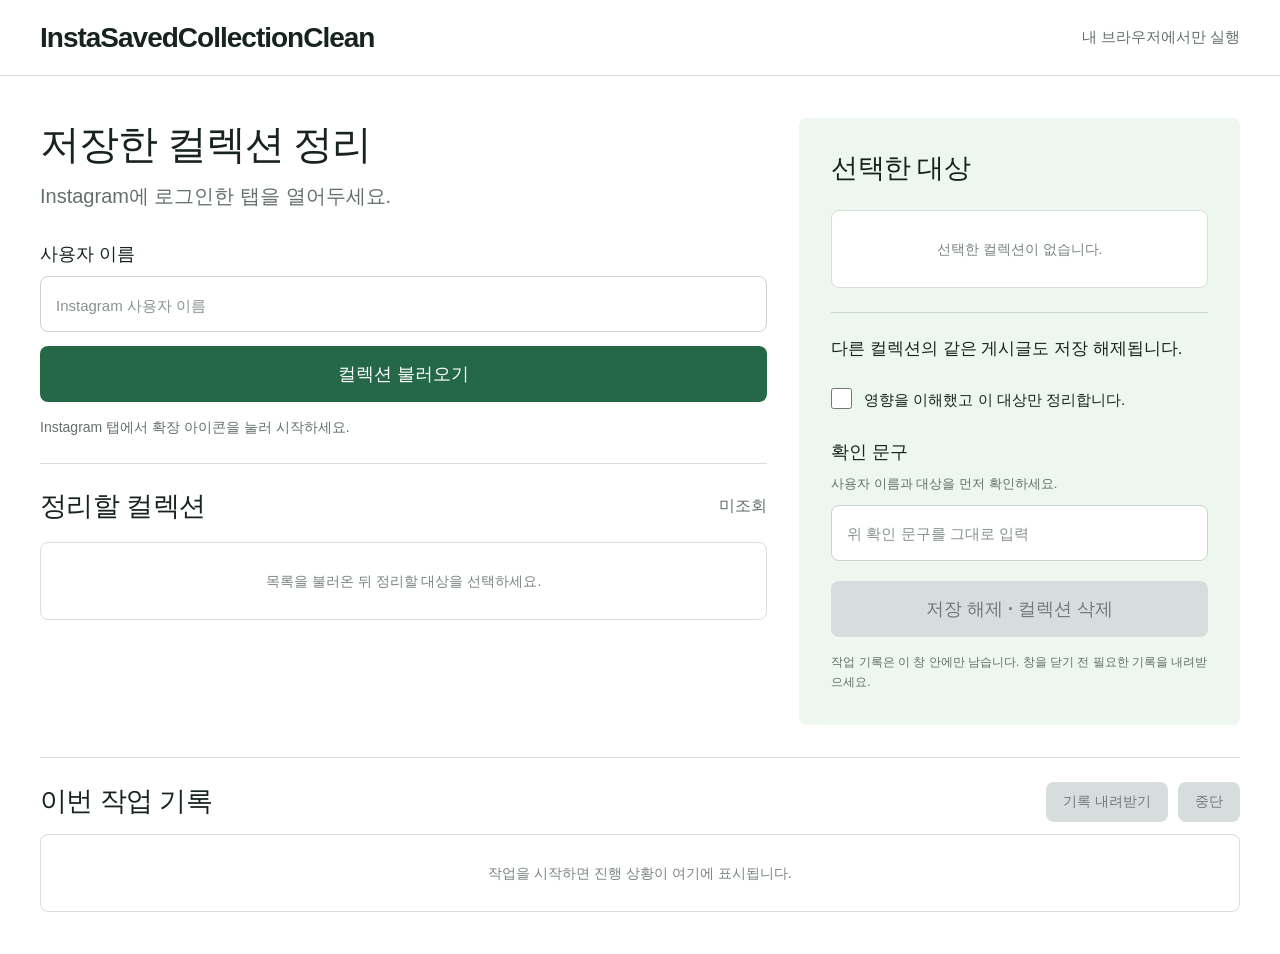
<file: insta-saved-collection-clean-extension/app.html>
<!doctype html>
<html lang="ko">
<head>
  <meta charset="utf-8"><meta name="viewport" content="width=device-width, initial-scale=1">
  <title>InstaSavedCollectionClean · 컬렉션 정리</title>
  <link rel="icon" href="icons/48.png"><link rel="stylesheet" href="app.css">
  <script type="module" src="app.js"></script>
</head>
<body>
  <header class="app-header"><span class="brand">InstaSavedCollectionClean</span><span>내 브라우저에서만 실행</span></header>
  <main>
    <div class="workspace">
      <section class="collection-pane" aria-labelledby="title">
        <h1 id="title">저장한 컬렉션 정리</h1><p class="intro">Instagram에 로그인한 탭을 열어두세요.</p>
        <form id="load-form">
          <label for="account">사용자 이름</label>
          <input id="account" name="account" autocomplete="off" spellcheck="false" maxlength="30" pattern="[A-Za-z0-9._]{1,30}" placeholder="Instagram 사용자 이름" required>
          <button id="load" class="primary" type="submit">컬렉션 불러오기</button>
        </form>
        <p id="status" class="status" role="status" aria-live="polite">Instagram 탭에서 확장 아이콘을 눌러 시작하세요.</p>
        <div class="list-title"><h2>정리할 컬렉션</h2><span id="count">미조회</span></div>
        <div id="collections" class="collection-list"><p class="empty">목록을 불러온 뒤 정리할 대상을 선택하세요.</p></div>
      </section>
      <aside class="confirmation" aria-labelledby="selected-title">
        <h2 id="selected-title">선택한 대상</h2><ul id="selected"><li class="empty">선택한 컬렉션이 없습니다.</li></ul>
        <p class="impact">다른 컬렉션의 같은 게시글도 저장 해제됩니다.</p>
        <label class="ack"><input id="ack" type="checkbox"><span>영향을 이해했고 이 대상만 정리합니다.</span></label>
        <label for="phrase">확인 문구</label><p id="expected-phrase" class="phrase-help">사용자 이름과 대상을 먼저 확인하세요.</p>
        <input id="phrase" autocomplete="off" spellcheck="false" placeholder="위 확인 문구를 그대로 입력">
        <button id="start" class="danger" type="button" disabled>저장 해제 · 컬렉션 삭제</button>
        <p class="local-note">작업 기록은 이 창 안에만 남습니다. 창을 닫기 전 필요한 기록을 내려받으세요.</p>
      </aside>
    </div>
    <section class="journal" aria-labelledby="journal-title">
      <div class="journal-title"><h2 id="journal-title">이번 작업 기록</h2><div class="actions"><button id="export" class="secondary" type="button" disabled>기록 내려받기</button><button id="stop" class="secondary" type="button" disabled>중단</button></div></div>
      <p id="progress" class="progress" aria-live="polite"></p>
      <ol id="events" class="event-list" aria-live="polite"><li class="empty">작업을 시작하면 진행 상황이 여기에 표시됩니다.</li></ol>
    </section>
  </main>
</body>
</html>
</file>
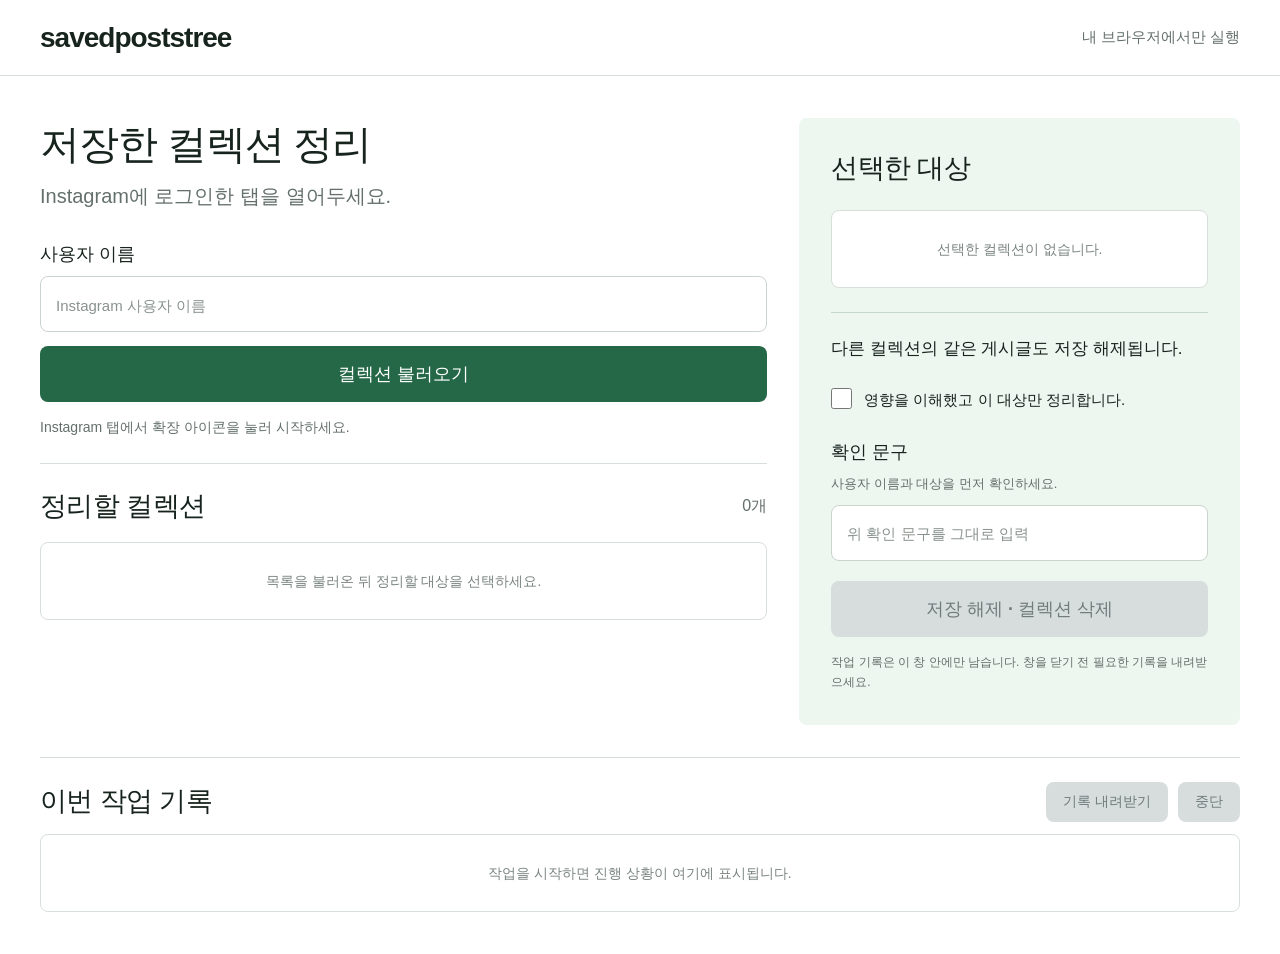
<file: savedpoststree-extension/app.html>
<!doctype html>
<html lang="ko">
<head>
  <meta charset="utf-8"><meta name="viewport" content="width=device-width, initial-scale=1">
  <title>savedpoststree · 컬렉션 정리</title>
  <link rel="icon" href="icons/48.png"><link rel="stylesheet" href="app.css">
  <script type="module" src="app.js"></script>
</head>
<body>
  <header class="app-header"><span class="brand">savedpoststree</span><span>내 브라우저에서만 실행</span></header>
  <main>
    <div class="workspace">
      <section class="collection-pane" aria-labelledby="title">
        <h1 id="title">저장한 컬렉션 정리</h1><p class="intro">Instagram에 로그인한 탭을 열어두세요.</p>
        <form id="load-form">
          <label for="account">사용자 이름</label>
          <input id="account" name="account" autocomplete="off" spellcheck="false" maxlength="30" pattern="[A-Za-z0-9._]{1,30}" placeholder="Instagram 사용자 이름" required>
          <button id="load" class="primary" type="submit">컬렉션 불러오기</button>
        </form>
        <p id="status" class="status" role="status" aria-live="polite">Instagram 탭에서 확장 아이콘을 눌러 시작하세요.</p>
        <div class="list-title"><h2>정리할 컬렉션</h2><span id="count">0개</span></div>
        <div id="collections" class="collection-list"><p class="empty">목록을 불러온 뒤 정리할 대상을 선택하세요.</p></div>
      </section>
      <aside class="confirmation" aria-labelledby="selected-title">
        <h2 id="selected-title">선택한 대상</h2><ul id="selected"><li class="empty">선택한 컬렉션이 없습니다.</li></ul>
        <p class="impact">다른 컬렉션의 같은 게시글도 저장 해제됩니다.</p>
        <label class="ack"><input id="ack" type="checkbox"><span>영향을 이해했고 이 대상만 정리합니다.</span></label>
        <label for="phrase">확인 문구</label><p id="expected-phrase" class="phrase-help">사용자 이름과 대상을 먼저 확인하세요.</p>
        <input id="phrase" autocomplete="off" spellcheck="false" placeholder="위 확인 문구를 그대로 입력">
        <button id="start" class="danger" type="button" disabled>저장 해제 · 컬렉션 삭제</button>
        <p class="local-note">작업 기록은 이 창 안에만 남습니다. 창을 닫기 전 필요한 기록을 내려받으세요.</p>
      </aside>
    </div>
    <section class="journal" aria-labelledby="journal-title">
      <div class="journal-title"><h2 id="journal-title">이번 작업 기록</h2><div class="actions"><button id="export" class="secondary" type="button" disabled>기록 내려받기</button><button id="stop" class="secondary" type="button" disabled>중단</button></div></div>
      <p id="progress" class="progress" aria-live="polite"></p>
      <ol id="events" class="event-list" aria-live="polite"><li class="empty">작업을 시작하면 진행 상황이 여기에 표시됩니다.</li></ol>
    </section>
  </main>
</body>
</html>
</file>
<file: insta-saved-collection-clean-extension/app.css>
:root{color-scheme:light;--ink:#17231d;--green:#246847;--mint:#edf6ef;--line:#d8dfdb;--muted:#64706b;--radius:8px;font-family:Arial,"Noto Sans CJK KR","Noto Sans KR","Malgun Gothic",sans-serif;color:var(--ink);background:#fff;font-synthesis:none}
*{box-sizing:border-box}body{margin:0}button,input{font:inherit}button{cursor:pointer;border:1px solid transparent;border-radius:var(--radius);font-weight:700;min-height:48px;padding:12px 20px;transition:background .15s}button:disabled{cursor:not-allowed;background:#d7dddd;color:#707b7a;border-color:transparent}button:focus-visible,a:focus-visible,input:focus-visible{outline:3px solid #66a281;outline-offset:3px}a{color:inherit}h1,h2,p{margin:0}.app-header{height:76px;border-bottom:1px solid var(--line);display:flex;align-items:center;justify-content:space-between;padding:0 40px}.brand{font-size:28px;font-weight:800;letter-spacing:-1px;text-decoration:none}.app-header>span:not(.brand){font-size:15px;color:var(--muted)}main{max-width:1600px;margin:0 auto;padding:42px 40px}.workspace{display:grid;grid-template-columns:minmax(0,1.65fr) minmax(330px,1fr);gap:32px}h1{font-size:34px;letter-spacing:-1.1px;line-height:1.3}.intro{font-size:18px;color:var(--muted);margin:10px 0 30px;line-height:1.6}label{display:block;font-size:16px;font-weight:700;margin-bottom:10px}input:not([type=checkbox]){width:100%;height:50px;border:1px solid #cbd3ce;border-radius:var(--radius);padding:12px 15px;color:var(--ink);background:#fff;font-size:17px}input::placeholder{color:#89938e;font-size:15px}input[type=checkbox]{width:21px;height:21px;accent-color:var(--green);flex:none;margin:0}.primary{background:var(--green);color:#fff;width:100%;margin-top:14px}.primary:hover:not(:disabled){background:#1c5238}.status{font-size:14px;color:var(--muted);margin:14px 0 24px;line-height:1.6;min-height:23px}.status.error{color:#9e3434}.list-title{border-top:1px solid var(--line);display:flex;justify-content:space-between;align-items:center;padding:24px 0 16px}h2{font-size:23px;letter-spacing:-.6px;line-height:1.4}.list-title>span{color:var(--muted);font-size:16px}.collection-list{border:1px solid var(--line);border-radius:var(--radius);overflow:hidden;max-height:440px;overflow-y:auto}.collection-row{display:flex;align-items:center;gap:17px;min-height:64px;padding:16px 20px;margin:0;border-bottom:1px solid var(--line);cursor:pointer}.collection-row:last-child{border-bottom:0}.collection-row:has(input:checked){background:#f7fbf8}.collection-row span{font-size:18px;font-weight:600;overflow-wrap:anywhere}.collection-row small{display:block;color:var(--muted);font-size:12px;font-weight:400;margin-top:4px}.empty{color:#7a8580;text-align:center;padding:27px 18px;font-size:14px;line-height:1.6;font-weight:400}.confirmation{background:var(--mint);border-radius:var(--radius);padding:28px;align-self:start}.confirmation h2{margin-bottom:22px}#selected{list-style:none;padding:0;margin:0 0 24px;background:#fff;border:1px solid var(--line);border-radius:var(--radius);max-height:200px;overflow:auto}#selected li:not(.empty){font-size:17px;font-weight:600;padding:17px 19px;border-bottom:1px solid var(--line);overflow-wrap:anywhere}#selected li:last-child{border-bottom:0}.impact{border-top:1px solid #c6d8cd;padding-top:22px;line-height:1.7;font-size:15px}.ack{display:flex;gap:12px;align-items:flex-start;margin:24px 0 28px;font-weight:400;font-size:14px;line-height:1.6}.phrase-help{font-size:13px;color:var(--muted);line-height:1.6;margin-bottom:10px;overflow-wrap:anywhere}.danger{background:#943f3b;color:#fff;width:100%;margin-top:20px;font-size:16px}.danger:hover:not(:disabled){background:#7d322f}.local-note{color:var(--muted);font-size:12px;line-height:1.7;margin-top:15px}.journal{margin-top:32px;border-top:1px solid var(--line);padding-top:24px}.journal-title{display:flex;align-items:center;justify-content:space-between;gap:16px}.actions{display:flex;gap:10px}.secondary{background:#fff;border-color:#aab7af;color:var(--ink);min-height:40px;padding:9px 16px;font-size:14px}.secondary:hover:not(:disabled){background:var(--mint)}.progress{font-size:14px;color:var(--muted);margin:12px 0}.event-list{border:1px solid var(--line);border-radius:var(--radius);list-style:none;padding:0;margin:0;max-height:280px;overflow:auto}.event-list li:not(.empty){display:flex;gap:20px;padding:11px 15px;border-bottom:1px solid #edf0ee;font-size:13px;line-height:1.6;overflow-wrap:anywhere}.event-list time{font-variant-numeric:tabular-nums;color:var(--muted);flex:none}.event-list li[data-event=failed],.event-list li[data-event=unknown]{color:#9e3434}.event-list li[data-event=deleted_verified]{color:var(--green);font-weight:700}
@media(max-width:780px){.app-header{padding:0 20px;height:66px}.brand{font-size:24px}.app-header>span{font-size:12px}main{padding:28px 20px}.workspace{grid-template-columns:1fr;gap:26px}h1{font-size:29px}.confirmation{padding:23px}.journal-title{align-items:flex-start;flex-wrap:wrap}.event-list li:not(.empty){gap:12px}.actions{flex-wrap:wrap}}
@media(prefers-reduced-motion:reduce){*{transition:none!important;scroll-behavior:auto!important}}

@media(min-width:781px){h1{font-size:40px}.intro{font-size:20px}h2{font-size:27px}label{font-size:18px}input:not([type=checkbox]){height:56px;font-size:20px}.primary{font-size:18px;min-height:56px}.collection-row{min-height:72px}.collection-row span{font-size:21px}.confirmation{padding:32px}#selected li:not(.empty){font-size:20px;padding:20px}.impact{font-size:17px}.ack{font-size:15px}.danger{min-height:56px;font-size:18px}}

@media(max-width:780px){.app-header{height:auto;min-height:76px;flex-direction:column;align-items:flex-start;gap:8px;padding:16px 20px}.brand{font-size:22px;overflow-wrap:anywhere}}
</file>
<file: savedpoststree-extension/app.css>
:root{color-scheme:light;--ink:#17231d;--green:#246847;--mint:#edf6ef;--line:#d8dfdb;--muted:#64706b;--radius:8px;font-family:Arial,"Noto Sans CJK KR","Noto Sans KR","Malgun Gothic",sans-serif;color:var(--ink);background:#fff;font-synthesis:none}
*{box-sizing:border-box}body{margin:0}button,input{font:inherit}button{cursor:pointer;border:1px solid transparent;border-radius:var(--radius);font-weight:700;min-height:48px;padding:12px 20px;transition:background .15s}button:disabled{cursor:not-allowed;background:#d7dddd;color:#707b7a;border-color:transparent}button:focus-visible,a:focus-visible,input:focus-visible{outline:3px solid #66a281;outline-offset:3px}a{color:inherit}h1,h2,p{margin:0}.app-header{height:76px;border-bottom:1px solid var(--line);display:flex;align-items:center;justify-content:space-between;padding:0 40px}.brand{font-size:28px;font-weight:800;letter-spacing:-1px;text-decoration:none}.app-header>span:not(.brand){font-size:15px;color:var(--muted)}main{max-width:1600px;margin:0 auto;padding:42px 40px}.workspace{display:grid;grid-template-columns:minmax(0,1.65fr) minmax(330px,1fr);gap:32px}h1{font-size:34px;letter-spacing:-1.1px;line-height:1.3}.intro{font-size:18px;color:var(--muted);margin:10px 0 30px;line-height:1.6}label{display:block;font-size:16px;font-weight:700;margin-bottom:10px}input:not([type=checkbox]){width:100%;height:50px;border:1px solid #cbd3ce;border-radius:var(--radius);padding:12px 15px;color:var(--ink);background:#fff;font-size:17px}input::placeholder{color:#89938e;font-size:15px}input[type=checkbox]{width:21px;height:21px;accent-color:var(--green);flex:none;margin:0}.primary{background:var(--green);color:#fff;width:100%;margin-top:14px}.primary:hover:not(:disabled){background:#1c5238}.status{font-size:14px;color:var(--muted);margin:14px 0 24px;line-height:1.6;min-height:23px}.status.error{color:#9e3434}.list-title{border-top:1px solid var(--line);display:flex;justify-content:space-between;align-items:center;padding:24px 0 16px}h2{font-size:23px;letter-spacing:-.6px;line-height:1.4}.list-title>span{color:var(--muted);font-size:16px}.collection-list{border:1px solid var(--line);border-radius:var(--radius);overflow:hidden;max-height:440px;overflow-y:auto}.collection-row{display:flex;align-items:center;gap:17px;min-height:64px;padding:16px 20px;margin:0;border-bottom:1px solid var(--line);cursor:pointer}.collection-row:last-child{border-bottom:0}.collection-row:has(input:checked){background:#f7fbf8}.collection-row span{font-size:18px;font-weight:600;overflow-wrap:anywhere}.collection-row small{display:block;color:var(--muted);font-size:12px;font-weight:400;margin-top:4px}.empty{color:#7a8580;text-align:center;padding:27px 18px;font-size:14px;line-height:1.6;font-weight:400}.confirmation{background:var(--mint);border-radius:var(--radius);padding:28px;align-self:start}.confirmation h2{margin-bottom:22px}#selected{list-style:none;padding:0;margin:0 0 24px;background:#fff;border:1px solid var(--line);border-radius:var(--radius);max-height:200px;overflow:auto}#selected li:not(.empty){font-size:17px;font-weight:600;padding:17px 19px;border-bottom:1px solid var(--line);overflow-wrap:anywhere}#selected li:last-child{border-bottom:0}.impact{border-top:1px solid #c6d8cd;padding-top:22px;line-height:1.7;font-size:15px}.ack{display:flex;gap:12px;align-items:flex-start;margin:24px 0 28px;font-weight:400;font-size:14px;line-height:1.6}.phrase-help{font-size:13px;color:var(--muted);line-height:1.6;margin-bottom:10px;overflow-wrap:anywhere}.danger{background:#943f3b;color:#fff;width:100%;margin-top:20px;font-size:16px}.danger:hover:not(:disabled){background:#7d322f}.local-note{color:var(--muted);font-size:12px;line-height:1.7;margin-top:15px}.journal{margin-top:32px;border-top:1px solid var(--line);padding-top:24px}.journal-title{display:flex;align-items:center;justify-content:space-between;gap:16px}.actions{display:flex;gap:10px}.secondary{background:#fff;border-color:#aab7af;color:var(--ink);min-height:40px;padding:9px 16px;font-size:14px}.secondary:hover:not(:disabled){background:var(--mint)}.progress{font-size:14px;color:var(--muted);margin:12px 0}.event-list{border:1px solid var(--line);border-radius:var(--radius);list-style:none;padding:0;margin:0;max-height:280px;overflow:auto}.event-list li:not(.empty){display:flex;gap:20px;padding:11px 15px;border-bottom:1px solid #edf0ee;font-size:13px;line-height:1.6;overflow-wrap:anywhere}.event-list time{font-variant-numeric:tabular-nums;color:var(--muted);flex:none}.event-list li[data-event=failed],.event-list li[data-event=unknown]{color:#9e3434}.event-list li[data-event=deleted_verified]{color:var(--green);font-weight:700}
@media(max-width:780px){.app-header{padding:0 20px;height:66px}.brand{font-size:24px}.app-header>span{font-size:12px}main{padding:28px 20px}.workspace{grid-template-columns:1fr;gap:26px}h1{font-size:29px}.confirmation{padding:23px}.journal-title{align-items:flex-start;flex-wrap:wrap}.event-list li:not(.empty){gap:12px}.actions{flex-wrap:wrap}}
@media(prefers-reduced-motion:reduce){*{transition:none!important;scroll-behavior:auto!important}}

@media(min-width:781px){h1{font-size:40px}.intro{font-size:20px}h2{font-size:27px}label{font-size:18px}input:not([type=checkbox]){height:56px;font-size:20px}.primary{font-size:18px;min-height:56px}.collection-row{min-height:72px}.collection-row span{font-size:21px}.confirmation{padding:32px}#selected li:not(.empty){font-size:20px;padding:20px}.impact{font-size:17px}.ack{font-size:15px}.danger{min-height:56px;font-size:18px}}
</file>
